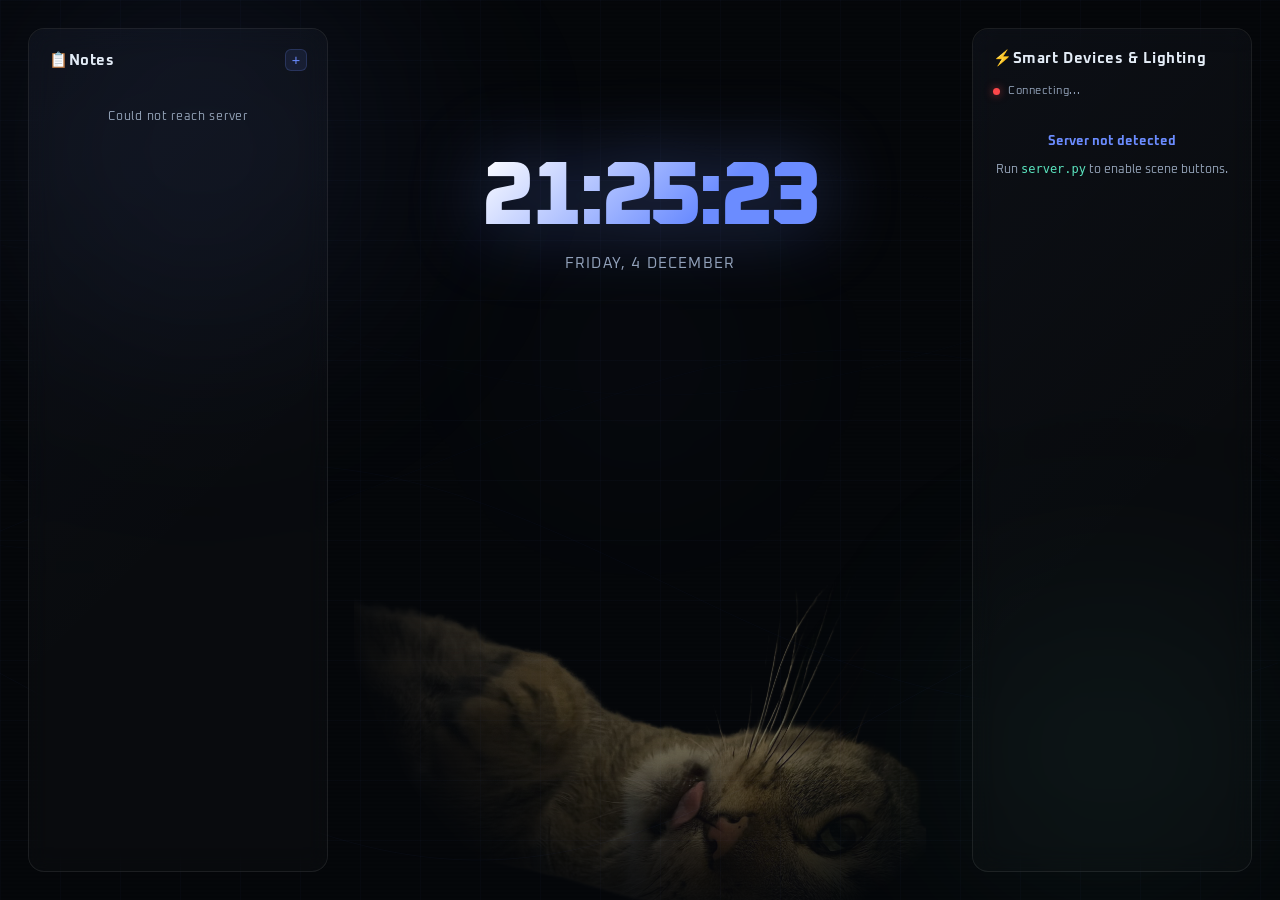
<file: desktop/index.html>
<!DOCTYPE html>
<html lang="en">
<head>
  <meta charset="utf-8">
  <title>WalterCK · Desktop</title>
  <meta name="viewport" content="width=device-width, initial-scale=1">
  <link href="https://fonts.googleapis.com/css2?family=Oxanium:wght@300;400;600;700;800&display=swap" rel="stylesheet">
  <style>
    /* ─── Tokens — matches walterck.com ─── */
    :root {
      --bg:        #05070a;
      --bg2:       #0f1419;
      --accent:    #6b8cff;
      --accent2:   #5be6c0;
      --glow:      rgba(107,140,255,0.25);
      --glow2:     rgba(91,230,192,0.18);
      --text:      #e6eef6;
      --muted:     #94a3b8;
      --glass:     rgba(255,255,255,0.03);
      --border:    rgba(255,255,255,0.08);
      --radius:    16px;
      --shadow:    0 12px 40px rgba(0,0,0,0.6);
      --transition: 300ms cubic-bezier(0.4, 0, 0.2, 1);
      --font:      'Oxanium', sans-serif;
    }

    /* ─── Reset ─── */
    *, *::before, *::after { box-sizing: border-box; margin: 0; padding: 0; }
    html, body {
      width: 100%; height: 100%; overflow: hidden;
      font-family: var(--font);
      background: var(--bg);
      color: var(--text);
      user-select: none;
      -webkit-font-smoothing: antialiased;
    }

    /* ─── Background layers ─── */
    #bg-canvas { position: fixed; inset: 0; z-index: 0; pointer-events: none; }

    .glow-orb {
      position: fixed; border-radius: 50%; filter: blur(90px);
      pointer-events: none; z-index: 0;
    }
    .glow-orb.a {
      width: 600px; height: 600px;
      top: -150px; left: -100px;
      background: radial-gradient(circle, rgba(107,140,255,0.10) 0%, transparent 70%);
    }
    .glow-orb.b {
      width: 500px; height: 500px;
      bottom: -100px; right: -80px;
      background: radial-gradient(circle, rgba(91,230,192,0.08) 0%, transparent 70%);
    }
    .glow-orb.c {
      width: 300px; height: 300px;
      top: 40%; left: 50%; transform: translate(-50%,-50%);
      background: radial-gradient(circle, rgba(107,140,255,0.05) 0%, transparent 70%);
    }

    /* Grid overlay */
    .grid-overlay {
      position: fixed; inset: 0; z-index: 0; pointer-events: none;
      background-image:
        linear-gradient(rgba(107,140,255,0.025) 1px, transparent 1px),
        linear-gradient(90deg, rgba(107,140,255,0.025) 1px, transparent 1px);
      background-size: 60px 60px;
    }

    /* Rain */
    .rain { position: fixed; inset: 0; z-index: 1; pointer-events: none; overflow: hidden; }
    .drop {
      position: absolute; top: -40px;
      width: 1px; height: 32px;
      background: linear-gradient(to bottom, transparent, rgba(107,140,255,0.3));
      animation: fall linear infinite;
      border-radius: 1px;
    }
    @keyframes fall {
      to { transform: translateY(110vh); }
    }

    /* Scan line */
    .scanline {
      position: fixed; inset: 0; z-index: 2; pointer-events: none;
      background: repeating-linear-gradient(
        0deg, transparent, transparent 2px,
        rgba(0,0,0,0.025) 2px, rgba(0,0,0,0.025) 4px
      );
    }

    /* ─── Layout ─── */
    #app {
      position: relative; z-index: 10;
      width: 100vw; height: 100vh;
      display: grid;
      grid-template-columns: 300px 1fr 280px;
      grid-template-rows: 1fr;
      gap: 20px;
      padding: 28px;
      pointer-events: none;
    }
    #app > * { pointer-events: all; }

    /* ─── Panel base — matches walterck.com .card ─── */
    .panel {
      background: rgba(255,255,255,0.02);
      border: 1px solid var(--border);
      border-radius: var(--radius);
      backdrop-filter: blur(12px);
      -webkit-backdrop-filter: blur(12px);
      padding: 20px;
      position: relative;
      overflow: hidden;
      transition: var(--transition);
    }
    .panel::before {
      content: '';
      position: absolute; inset: 0;
      background: linear-gradient(135deg, rgba(107,140,255,0.03) 0%, transparent 60%);
      pointer-events: none;
      border-radius: var(--radius);
    }
    .panel-title {
      font-size: 0.95rem; font-weight: 700;
      letter-spacing: 0.04em;
      color: var(--text); margin-bottom: 16px;
      display: flex; align-items: center; gap: 7px;
    }

    /* ─── Clock — spans full height, centred ─── */
    #clock-panel {
      grid-column: 2;
      display: flex; flex-direction: column; align-items: center;
      justify-content: flex-start; padding: 14vh 28px 22px;
      background: transparent; border: none;
      backdrop-filter: none;
    }
    #clock-panel::before { display: none; }

    #time-display {
      font-size: clamp(4rem, 7vw, 7rem);
      font-weight: 800; letter-spacing: -0.04em;
      background: linear-gradient(135deg, #ffffff 0%, var(--accent) 65%);
      -webkit-background-clip: text; background-clip: text; color: transparent;
      line-height: 1;
      filter: drop-shadow(0 0 40px rgba(107,140,255,0.45));
    }
    #date-display {
      font-size: 0.92rem; font-weight: 400; color: var(--muted);
      letter-spacing: 0.08em; margin-top: 10px;
      text-transform: uppercase;
    }

    /* ─── Lists ─── */
    #lists-panel {
      grid-column: 1;
      display: flex; flex-direction: column;
      overflow: hidden;
    }

    /* Scrollable notes wrapper — mirrors tuya-wrapper/tuya-content */
    #notes-wrapper {
      flex: 1; min-height: 0;
      position: relative;
    }
    #notes-content {
      height: 100%;
      overflow-y: auto; overflow-x: hidden;
      scrollbar-width: none;
      display: flex; flex-direction: column; gap: 10px;
      padding-top: 3px; padding-bottom: 4px;
    }
    #notes-content::-webkit-scrollbar { display: none; }

    /* Hover scroll zones — same as tuya */
    #notes-scroll-top, #notes-scroll-bottom {
      position: absolute; left: 0; right: 0; height: 48px;
      z-index: 12; pointer-events: all;
    }
    #notes-scroll-top    { top: 0; }
    #notes-scroll-bottom { bottom: 0; }
    #notes-scroll-top.hidden, #notes-scroll-bottom.hidden { pointer-events: none; }

    /* Dynamic note blocks — generated by JS */
    .list-block {
      flex-shrink: 0;           /* never compress */
      display: flex; flex-direction: column;
    }
    .list-label {
      font-size: 0.58rem; font-weight: 700;
      letter-spacing: 0.16em; text-transform: uppercase;
      color: var(--muted); margin-bottom: 6px; padding-left: 2px;
      flex-shrink: 0;
    }
    .list-box {
      /* 4 lines minimum: font-size 0.82rem * line-height 1.65 * 4 + padding */
      min-height: calc(0.82rem * 1.65 * 4 + 20px);
      background: rgba(255,255,255,0.025);
      border: 1px solid var(--border);
      border-radius: 10px;
      padding: 10px 12px;
      font-family: var(--font);
      font-size: 0.82rem; line-height: 1.65;
      color: var(--text);
      outline: none;
      overflow-y: visible;      /* show full content, panel scrolls */
      overflow-x: hidden;
      white-space: pre-wrap; word-break: break-word;
      transition: border-color 0.2s, box-shadow 0.2s;
      user-select: text;
    }
    .list-box:focus {
      border-color: rgba(107,140,255,0.4);
      box-shadow: 0 0 0 2px rgba(107,140,255,0.07), 0 0 18px rgba(107,140,255,0.05);
      background: rgba(255,255,255,0.035);
    }

    /* Empty/loading state */
    #notes-loading {
      font-size: 0.72rem; color: var(--muted);
      text-align: center; padding: 20px 0;
      letter-spacing: 0.06em;
    }

    /* ─── Notes panel header row ─── */
    #notes-header {
      display: flex; align-items: center;
      margin-bottom: 16px; flex-shrink: 0;
    }
    #notes-header .panel-title { margin-bottom: 0; flex: 1; }

    #btn-new-note {
      width: 22px; height: 22px; border-radius: 6px;
      background: rgba(107,140,255,0.1);
      border: 1px solid rgba(107,140,255,0.2);
      color: var(--accent); font-size: 0.9rem; line-height: 1;
      display: flex; align-items: center; justify-content: center;
      cursor: pointer;
      transition: background 0.2s, border-color 0.2s, box-shadow 0.2s;
      flex-shrink: 0;
    }
    #btn-new-note:hover {
      background: rgba(107,140,255,0.22);
      border-color: rgba(107,140,255,0.45);
      box-shadow: 0 0 10px rgba(107,140,255,0.15);
    }

    .reorder-input {
      width: 32px; padding: 1px 4px;
      background: rgba(255,255,255,0.06);
      border: 1px solid rgba(107,140,255,0.4);
      border-radius: 4px;
      color: var(--accent); font-family: var(--font);
      font-size: 0.68rem; text-align: center;
      outline: none;
    }
    .reorder-input::-webkit-inner-spin-button,
    .reorder-input::-webkit-outer-spin-button { -webkit-appearance: none; }

    /* Delete × button on each note label row */
    .list-label-row {
      display: flex; align-items: center;
      margin-bottom: 6px; flex-shrink: 0;
    }
    .list-label-row .list-label { margin-bottom: 0; flex: 1; }
    .btn-delete-note, .btn-rename-note {
      width: 16px; height: 16px; border-radius: 4px;
      background: transparent; border: none;
      color: var(--muted); font-size: 0.7rem; line-height: 1;
      display: flex; align-items: center; justify-content: center;
      cursor: pointer; opacity: 0;
      transition: opacity 0.15s, color 0.15s, background 0.15s;
      flex-shrink: 0;
    }
    .list-block:hover .btn-delete-note,
    .list-block:hover .btn-rename-note { opacity: 1; }
    .btn-delete-note:hover { color: #ff6b6b; }
    .btn-delete-note.armed { color: #22c55e; opacity: 1; }
    .btn-rename-note:hover { color: var(--accent); }
    /* Inline rename — label becomes an input */
    .list-label[contenteditable="true"] {
      outline: none;
      border-bottom: 1px solid rgba(107,140,255,0.5);
      color: var(--accent);
      cursor: text;
      min-width: 30px;
    }

    /* Inline create form */
    #new-note-form {
      display: none; flex-direction: row; gap: 6px;
      align-items: center; flex-shrink: 0;
      margin-bottom: 4px;
    }
    #new-note-form.visible { display: flex; }
    #new-note-input {
      flex: 1;
      background: rgba(255,255,255,0.04);
      border: 1px solid rgba(107,140,255,0.3);
      border-radius: 8px;
      padding: 5px 10px;
      font-family: var(--font); font-size: 0.78rem;
      color: var(--text); outline: none;
      letter-spacing: 0.04em;
    }
    #new-note-input::placeholder { color: var(--muted); }
    #new-note-input:focus { border-color: rgba(107,140,255,0.6); }
    #btn-confirm-note {
      padding: 5px 10px; border-radius: 8px;
      background: rgba(107,140,255,0.15);
      border: 1px solid rgba(107,140,255,0.3);
      color: var(--accent); font-family: var(--font);
      font-size: 0.72rem; font-weight: 700;
      cursor: pointer; letter-spacing: 0.06em;
      transition: background 0.2s, border-color 0.2s;
    }
    #btn-confirm-note:hover { background: rgba(107,140,255,0.28); border-color: rgba(107,140,255,0.5); }
    #btn-cancel-note {
      padding: 5px 8px; border-radius: 8px;
      background: transparent; border: 1px solid var(--border);
      color: var(--muted); font-family: var(--font);
      font-size: 0.72rem; cursor: pointer;
      transition: border-color 0.2s, color 0.2s;
    }
    #btn-cancel-note:hover { border-color: rgba(255,255,255,0.2); color: var(--text); }

    /* ─── Smart Devices panel ─── */
    #tuya-panel {
      grid-column: 3;
      display: flex; flex-direction: column;
      overflow: hidden;
    }
    #tuya-wrapper {
      flex: 1; min-height: 0;
      position: relative;
    }
    #tuya-content {
      height: 100%;
      overflow-y: auto; overflow-x: hidden;
      scrollbar-width: none;
      padding-top: 3px;
    }
    #tuya-content::-webkit-scrollbar { display: none; }

    /* Tuya hover scroll zones */
    #scroll-zone-top, #scroll-zone-bottom {
      position: absolute; left: 0; right: 0; height: 48px;
      z-index: 12; pointer-events: all;
    }
    #scroll-zone-top    { top: 0; }
    #scroll-zone-bottom { bottom: 0; }
    #scroll-zone-top.hidden, #scroll-zone-bottom.hidden { pointer-events: none; }

    #server-status {
      display: flex; align-items: center; gap: 8px;
      margin-bottom: 16px; flex-shrink: 0;
    }
    .status-dot {
      width: 7px; height: 7px; border-radius: 50%;
      background: #ff4545; flex-shrink: 0;
      transition: background 0.3s;
      box-shadow: 0 0 8px rgba(255,69,69,0.6);
    }
    .status-dot.online {
      background: var(--accent2);
      box-shadow: 0 0 8px rgba(91,230,192,0.6);
    }

    #status-text { font-size: 0.68rem; color: var(--muted); letter-spacing: 0.05em; }

    #scripts-list {
      display: flex; flex-direction: column; gap: 8px;
    }

    /* Script buttons — match walterck.com card hover style */
    .script-btn, .script-btn * {
      cursor: pointer;
    }
    .script-btn {
      display: flex; align-items: center; gap: 11px;
      padding: 11px 14px;
      background: rgba(255,255,255,0.02);
      border: 1px solid var(--border);
      border-radius: 12px;
      color: var(--text); font-family: var(--font);
      font-size: 0.8rem; font-weight: 600;
      cursor: pointer; text-align: left;
      transition: all 0.3s cubic-bezier(0.4, 0, 0.2, 1);
      letter-spacing: 0.02em;
      position: relative; overflow: hidden;
    }
    .script-btn::after {
      content: ''; position: absolute; inset: 0;
      background: linear-gradient(90deg, rgba(107,140,255,0) 0%, rgba(107,140,255,0.06) 100%);
      opacity: 0; transition: opacity 0.3s;
    }
    .script-btn:hover {
      border-color: var(--accent);
      background: rgba(255,255,255,0.05);
      transform: translateY(-2px);
      box-shadow: var(--shadow);
    }
    .script-btn:hover::after { opacity: 1; }
    .script-btn:active { transform: translateY(-1px) scale(0.99); }
    .script-btn.fired {
      border-color: #22c55e;
      background: rgba(34,197,94,0.12);
      box-shadow: 0 0 18px rgba(34,197,94,0.3);
    }

    .btn-icon {
      width: 28px; height: 28px; border-radius: 8px;
      background: rgba(107,140,255,0.1);
      border: 1px solid rgba(107,140,255,0.18);
      display: flex; align-items: center; justify-content: center;
      flex-shrink: 0; font-size: 0.85rem;
      transition: background 0.2s;
    }
    .script-btn:hover .btn-icon {
      background: rgba(107,140,255,0.2);
      border-color: rgba(107,140,255,0.35);
    }
    .btn-name { flex: 1; overflow: hidden; text-overflow: ellipsis; white-space: nowrap; }
    .btn-arrow { font-size: 0.6rem; color: var(--muted); opacity: 0; transition: opacity 0.2s; }
    .script-btn:hover .btn-arrow { opacity: 1; }

    .no-server {
      font-size: 0.75rem; color: var(--muted); line-height: 1.65;
      padding: 14px 0; text-align: center;
    }
    .no-server strong { color: var(--accent); display: block; margin-bottom: 8px; font-size: 0.8rem; }

    /* ─── Particles ─── */
    .particle {
      position: fixed; pointer-events: none; z-index: 1;
      border-radius: 50%;
      background: var(--accent);
      animation: float-up linear infinite;
    }
    @keyframes float-up {
      0%   { transform: translateY(0) scale(1); opacity: var(--op); }
      100% { transform: translateY(-100vh) scale(0); opacity: 0; }
    }

    /* ─── Lightning flash ─── */
    #flash {
      position: fixed; inset: 0; z-index: 50;
      background: rgba(107,140,255,0.05);
      pointer-events: none; opacity: 0;
      transition: opacity 0.05s;
    }

    /* ─── Cat photo ─── */
    #photo-bg {
      position: fixed;
      bottom: -160px;
      left: 50%;
      transform: translateX(-50%);
      height: 80vh;
      width: auto;
      z-index: 3;
      pointer-events: none;
      opacity: 0.5;
      mix-blend-mode: screen;
      -webkit-mask-image: radial-gradient(ellipse 80% 72% at 57% 58%, black 45%, rgba(0,0,0,0.5) 65%, transparent 90%);
      mask-image: radial-gradient(ellipse 75% 70% at 60% 25%, black 40%, rgba(0, 0, 0, 0.5) 62%, transparent 85%)
    }

    /* ─── Responsive ─── */
    @media (max-width: 1200px) {
      #app { grid-template-columns: 260px 1fr 240px; padding: 20px; gap: 16px; }
    }
    @media (max-width: 900px) {
      #app {
        grid-template-columns: 1fr 1fr;
        grid-template-rows: auto 1fr;
        overflow-y: auto;
      }
      #clock-panel { grid-column: 1 / 3; grid-row: 1; height: auto; min-height: 120px; }
      #lists-panel { grid-column: 1; grid-row: 2; }
      #tuya-panel  { grid-column: 2; grid-row: 2; }
    }
  </style>
</head>
<body>

  <!-- Background -->
  <canvas id="bg-canvas"></canvas>
  <div class="glow-orb a"></div>
  <div class="glow-orb b"></div>
  <div class="glow-orb c"></div>
  <div class="grid-overlay"></div>
  <div class="rain" id="rain"></div>
  <div class="scanline"></div>
  <div id="flash"></div>

  <img id="photo-bg" src="cat.png" alt="">

  <!-- App -->
  <div id="app">

    <!-- ── NOTES (left) — dynamically populated ── -->
    <div id="lists-panel" class="panel">
      <div id="notes-header">
        <div class="panel-title">📋Notes</div>
        <button id="btn-new-note">+</button>
      </div>
      <div id="new-note-form">
        <input id="new-note-input" type="text" placeholder="Note name…" spellcheck="false" maxlength="40">
        <button id="btn-confirm-note">Add</button>
        <button id="btn-cancel-note">✕</button>
      </div>
      <div id="notes-wrapper">
        <div id="notes-scroll-top"></div>
        <div id="notes-scroll-bottom"></div>
        <div id="notes-content">
          <div id="notes-loading">Loading…</div>
        </div>
      </div>
    </div>

    <!-- ── CLOCK (centre, spans full height) ── -->
    <div id="clock-panel">
      <div id="time-display">00:00:00</div>
      <div id="date-display">Thursday, 16 April</div>
    </div>

    <!-- ── LIGHTING & SMART DEVICES (right) ── -->
    <div id="tuya-panel" class="panel">
      <div class="panel-title">⚡Smart Devices &amp; Lighting</div>
      <div id="server-status">
        <div class="status-dot" id="status-dot"></div>
        <span id="status-text">Connecting…</span>
      </div>
      <div id="tuya-wrapper">
        <div id="scroll-zone-top"></div>
        <div id="scroll-zone-bottom"></div>
        <div id="tuya-content" style="position:relative;">
          <div id="scripts-list">
            <div class="no-server">
              <strong>Server not detected</strong>
              Run <code style="color:var(--accent2)">server.py</code> to enable scene buttons.
            </div>
          </div>
        </div>
      </div>
    </div>

  </div>

  <script>
  /* ══════════════════════════════════════════
     RAIN
  ══════════════════════════════════════════ */
  (function () {
    const rain = document.getElementById('rain');
    for (let i = 0; i < 120; i++) {
      const d = document.createElement('div');
      d.className = 'drop';
      d.style.left = Math.random() * 100 + 'vw';
      const dur = (Math.random() * 2.5 + 1.8).toFixed(2);
      d.style.animationDuration = dur + 's';
      d.style.animationDelay = (-Math.random() * 5).toFixed(2) + 's';
      d.style.opacity = (Math.random() * 0.45 + 0.04).toFixed(2);
      d.style.height = (Math.random() * 22 + 14) + 'px';
      rain.appendChild(d);
    }
  })();

  /* ══════════════════════════════════════════
     FLOATING PARTICLES
  ══════════════════════════════════════════ */
  (function () {
    for (let i = 0; i < 20; i++) {
      const p = document.createElement('div');
      p.className = 'particle';
      const size = Math.random() * 2.5 + 0.5;
      const op   = (Math.random() * 0.12 + 0.02).toFixed(3);
      p.style.cssText = `
        left: ${Math.random() * 100}%;
        bottom: -10px;
        width: ${size}px; height: ${size}px;
        --op: ${op};
        animation-duration: ${(Math.random() * 18 + 10).toFixed(1)}s;
        animation-delay: ${(-Math.random() * 20).toFixed(1)}s;
      `;
      document.body.appendChild(p);
    }
  })();

  /* ══════════════════════════════════════════
     BACKGROUND CANVAS — aurora lines
  ══════════════════════════════════════════ */
  (function () {
    const cvs = document.getElementById('bg-canvas');
    const ctx = cvs.getContext('2d');
    let W, H, t = 0;

    function resize() {
      W = cvs.width  = window.innerWidth;
      H = cvs.height = window.innerHeight;
    }
    window.addEventListener('resize', resize);
    resize();

    const lines = Array.from({ length: 5 }, (_, i) => ({
      phase: (i / 5) * Math.PI * 2,
      amp:   60 + i * 20,
      speed: 0.0004 + i * 0.00015,
      y:     0.2 + i * 0.15,
      alpha: 0.015 + i * 0.005,
    }));

    function draw() {
      ctx.clearRect(0, 0, W, H);
      t += 0.6;
      lines.forEach(l => {
        ctx.beginPath();
        for (let x = 0; x <= W; x += 3) {
          const y = H * l.y + Math.sin(x * 0.004 + t * l.speed * 1000 + l.phase) * l.amp;
          x === 0 ? ctx.moveTo(x, y) : ctx.lineTo(x, y);
        }
        ctx.strokeStyle = `rgba(107,140,255,${l.alpha})`;
        ctx.lineWidth = 1;
        ctx.stroke();
      });
      requestAnimationFrame(draw);
    }
    draw();
  })();

  /* ══════════════════════════════════════════
     CLOCK
  ══════════════════════════════════════════ */
  const DAYS   = ['Sunday','Monday','Tuesday','Wednesday','Thursday','Friday','Saturday'];
  const MONTHS = ['January','February','March','April','May','June',
                  'July','August','September','October','November','December'];

  function pad(n) { return String(n).padStart(2, '0'); }

  function updateClock() {
    const now = new Date();
    document.getElementById('time-display').textContent =
      `${pad(now.getHours())}:${pad(now.getMinutes())}:${pad(now.getSeconds())}`;
    document.getElementById('date-display').textContent =
      `${DAYS[now.getDay()]}, ${now.getDate()} ${MONTHS[now.getMonth()]}`;
  }

  setInterval(updateClock, 1000);
  updateClock();

  /* ══════════════════════════════════════════
     OCCASIONAL LIGHTNING FLASH
  ══════════════════════════════════════════ */
  (function lightningLoop() {
    const flash = document.getElementById('flash');
    const delay = 8000 + Math.random() * 20000;
    setTimeout(() => {
      flash.style.opacity = '1';
      setTimeout(() => {
        flash.style.opacity = '0';
        setTimeout(() => {
          flash.style.opacity = '1';
          setTimeout(() => { flash.style.opacity = '0'; lightningLoop(); }, 80);
        }, 120);
      }, 60);
    }, delay);
  })();

  /* ══════════════════════════════════════════
     NOTES — dynamic, driven by server /notes
     Format: array of [title, content] pairs
     Order = array order. One write per change.
  ══════════════════════════════════════════ */
  (function () {
    const NOTES_URL  = 'http://localhost:8765/notes';
    const panel      = document.getElementById('notes-content');
    const loadingEl  = document.getElementById('notes-loading');
    const newForm    = document.getElementById('new-note-form');
    const newInput   = document.getElementById('new-note-input');
    const btnNew     = document.getElementById('btn-new-note');
    const btnConfirm = document.getElementById('btn-confirm-note');
    const btnCancel  = document.getElementById('btn-cancel-note');

    // Ordered list of [title, content] — source of truth for DOM order
    let notePairs = [];
    // title → { block, box, lbl }
    const boxes = new Map();

    // ── Hover-to-scroll ───────────────────────────────────────────────
    (function () {
      const content = document.getElementById('notes-content');
      const zTop    = document.getElementById('notes-scroll-top');
      const zBot    = document.getElementById('notes-scroll-bottom');
      const SPEED   = 12;
      let rafId = null, dir = 0;
      function updateZones() {
        zTop.classList.toggle('hidden', content.scrollTop <= 0);
        zBot.classList.toggle('hidden', content.scrollTop + content.clientHeight >= content.scrollHeight - 1);
      }
      function tick() { content.scrollTop += dir * SPEED; updateZones(); rafId = requestAnimationFrame(tick); }
      function start(d) { dir = d; if (!rafId) rafId = requestAnimationFrame(tick); }
      function stop()   { if (rafId) { cancelAnimationFrame(rafId); rafId = null; } }
      zTop.addEventListener('mouseenter', () => start(-1));
      zTop.addEventListener('mouseleave', stop);
      zBot.addEventListener('mouseenter', () => start(1));
      zBot.addEventListener('mouseleave', stop);
      content.addEventListener('scroll', updateZones);
      new MutationObserver(updateZones).observe(content, { childList: true, subtree: true });
      updateZones();
    })();

    // ── Persist entire notePairs array to server ──────────────────────
    let writeInProgress = false;
    let writePending = false;
    let lastEditTime = 0;
    let lastSyncTime = 0;

    async function persistAll() {
      if (writeInProgress) {
        writePending = true; // another write will run after this one finishes
        return;
      }
      writeInProgress = true;
      writePending = false;
      const snapshot = JSON.stringify(notePairs);
      const editedAt = lastEditTime;
      try {
        await fetch(NOTES_URL, {
          method: 'POST',
          headers: { 'Content-Type': 'application/json' },
          body: snapshot
        });
        if (lastEditTime === editedAt) lastSyncTime = Date.now();
      } catch {}
      writeInProgress = false;
      // If anything changed while we were writing, write again immediately
      if (writePending || lastEditTime > lastSyncTime) persistAll();
    }

    let persistTimer = null;
    function schedulePersist() {
      lastEditTime = Date.now();
      clearTimeout(persistTimer);
      persistTimer = setTimeout(persistAll, 1500);
    }

    // ── Create note ───────────────────────────────────────────────────
    btnNew.addEventListener('click', () => {
      newForm.classList.add('visible');
      newInput.value = '';
      newInput.focus();
    });
    btnCancel.addEventListener('click', () => {
      newForm.classList.remove('visible');
      newInput.value = '';
    });
    btnConfirm.addEventListener('click', confirmCreate);
    newInput.addEventListener('keydown', e => {
      if (e.key === 'Enter') confirmCreate();
      if (e.key === 'Escape') btnCancel.click();
    });

    async function confirmCreate() {
      const title = newInput.value.trim();
      if (!title || boxes.has(title)) return;
      newForm.classList.remove('visible');
      newInput.value = '';
      notePairs.push([title, '']);
      const { block, box, lbl } = makeBox(title, '');
      panel.appendChild(block);
      boxes.set(title, { block, box, lbl });
      await persistAll();
    }

    // ── Delete note ───────────────────────────────────────────────────
    async function deleteNote(title) {
      const entry = boxes.get(title);
      if (!entry) return;
      entry.block.remove();
      boxes.delete(title);
      notePairs = notePairs.filter(([t]) => t !== title);
      await persistAll();
    }

    // ── Reorder: move title to newPos (1-based) ───────────────────────
    async function reorderNote(title, newPos) {
      const idx = notePairs.findIndex(([t]) => t === title);
      if (idx === -1) return;
      const [pair] = notePairs.splice(idx, 1);
      const pos = Math.max(0, Math.min(newPos - 1, notePairs.length));
      notePairs.splice(pos, 0, pair);
      // Re-append DOM blocks in new order
      notePairs.forEach(([t]) => {
        const entry = boxes.get(t);
        if (entry) panel.appendChild(entry.block);
      });
      await persistAll();
    }

    // ── Rename note ───────────────────────────────────────────────────
    async function renameNote(oldTitle, newTitle) {
      if (!newTitle || newTitle === oldTitle || boxes.has(newTitle)) return oldTitle;
      const idx = notePairs.findIndex(([t]) => t === oldTitle);
      if (idx === -1) return oldTitle;
      notePairs[idx][0] = newTitle;
      const entry = boxes.get(oldTitle);
      boxes.delete(oldTitle);
      boxes.set(newTitle, entry);
      await persistAll();
      return newTitle;
    }

    // ── Build a note block ────────────────────────────────────────────
    function makeBox(titleArg, content) {
      let title = titleArg;
      const block = document.createElement('div');
      block.className = 'list-block';

      const labelRow = document.createElement('div');
      labelRow.className = 'list-label-row';

      const lbl = document.createElement('div');
      lbl.className = 'list-label';
      lbl.textContent = title;

      // ── Rename ────────────────────────────────────────────────────
      const renameBtn = document.createElement('button');
      renameBtn.className = 'btn-rename-note';
      renameBtn.textContent = '✎';

      renameBtn.addEventListener('click', (e) => {
        e.stopPropagation();
        lbl.contentEditable = 'true';
        lbl.focus();
        const range = document.createRange();
        const sel = window.getSelection();
        range.selectNodeContents(lbl);
        sel.removeAllRanges();
        sel.addRange(range);
      });

      lbl.addEventListener('keydown', async (e) => {
        if (e.key === 'Enter') { e.preventDefault(); lbl.blur(); }
        if (e.key === 'Escape') { lbl.textContent = title; lbl.blur(); }
      });

      lbl.addEventListener('blur', async () => {
        lbl.contentEditable = 'false';
        const typed = lbl.textContent.trim();
        if (!typed) { lbl.textContent = title; return; }
        title = await renameNote(title, typed);
        lbl.textContent = title;
      });

      // ── Reorder ───────────────────────────────────────────────────
      const reorderBtn = document.createElement('button');
      reorderBtn.className = 'btn-rename-note';
      reorderBtn.textContent = '#';

      const reorderInput = document.createElement('input');
      reorderInput.className = 'reorder-input';
      reorderInput.type = 'number';
      reorderInput.min = '1';
      reorderInput.style.display = 'none';

      const reorderConfirm = document.createElement('button');
      reorderConfirm.className = 'btn-rename-note reorder-confirm';
      reorderConfirm.textContent = '✓';
      reorderConfirm.style.display = 'none';

      reorderBtn.addEventListener('click', (e) => {
        e.stopPropagation();
        const currentPos = notePairs.findIndex(([t]) => t === title) + 1;
        reorderInput.value = currentPos || 1;
        reorderInput.style.display = '';
        reorderBtn.style.display = 'none';
        reorderInput.focus();
        reorderInput.select();
      });

      async function doReorder() {
        const newPos = parseInt(reorderInput.value);
        reorderInput.style.display = 'none';
        reorderBtn.style.display = '';
        if (!newPos) return;
        await reorderNote(title, newPos);
      }

      reorderConfirm.addEventListener('click', (e) => { e.stopPropagation(); doReorder(); });
      reorderInput.addEventListener('keydown', (e) => {
        if (e.key === 'Enter') doReorder();
        if (e.key === 'Escape') {
          reorderInput.style.display = 'none';
          reorderConfirm.style.display = 'none';
          reorderBtn.style.display = '';
        }
      });

      // ── Delete ────────────────────────────────────────────────────
      const delBtn = document.createElement('button');
      delBtn.className = 'btn-delete-note';
      delBtn.textContent = '✕';
      let armTimer = null;

      delBtn.addEventListener('click', (e) => {
        e.stopPropagation();
        if (!delBtn.classList.contains('armed')) {
          delBtn.classList.add('armed');
          delBtn.textContent = '✓';
          armTimer = setTimeout(() => {
            delBtn.classList.remove('armed');
            delBtn.textContent = '✕';
            armTimer = null;
          }, 1200);
        } else {
          clearTimeout(armTimer);
          deleteNote(title);
        }
      });

      labelRow.appendChild(lbl);
      labelRow.appendChild(reorderBtn);
      labelRow.appendChild(reorderInput);
      labelRow.appendChild(renameBtn);
      labelRow.appendChild(delBtn);

      const box = document.createElement('div');
      box.className = 'list-box';
      box.contentEditable = 'true';
      box.spellcheck = false;
      box.innerText = content;

      let inputTimer = null;
      box.addEventListener('input', () => {
        const idx = notePairs.findIndex(([t]) => t === title);
        if (idx !== -1) notePairs[idx][1] = box.innerText;
        schedulePersist();
      });

      block.appendChild(labelRow);
      block.appendChild(box);
      return { block, box, lbl };
    }

    // ── Load notes from server ────────────────────────────────────────
    async function loadNotes() {
      if (writeInProgress || lastEditTime > lastSyncTime) return;
      try {
        const r    = await fetch(NOTES_URL);
        const data = await r.json();  // [[title, content], ...]

        if (loadingEl) loadingEl.style.display = 'none';

        // Build set of incoming titles
        const incoming = new Map(data.map(([t, c]) => [t, c]));

        // Remove notes no longer in server
        boxes.forEach((_, t) => {
          if (!incoming.has(t)) {
            boxes.get(t).block.remove();
            boxes.delete(t);
          }
        });

        // Add new notes, update existing
        data.forEach(([title, content]) => {
          if (!boxes.has(title)) {
            const { block, box, lbl } = makeBox(title, content);
            panel.appendChild(block);
            boxes.set(title, { block, box, lbl });
          } else {
            const { box } = boxes.get(title);
            if (document.activeElement !== box && box.innerText !== content) {
              box.innerText = content;
            }
          }
        });

        // Re-apply server order to DOM
        data.forEach(([title]) => {
          const entry = boxes.get(title);
          if (entry) panel.appendChild(entry.block);
        });

        notePairs = data.map(([t, c]) => [t, c]);
        lastSyncTime = Date.now();

      } catch {
        if (loadingEl) loadingEl.textContent = 'Could not reach server';
      }
    }

    loadNotes();
    setInterval(loadNotes, 10000);
  })();

  /* ══════════════════════════════════════════
     SMART DEVICES / TUYA SERVER
  ══════════════════════════════════════════ */
  const SERVER = 'http://localhost:8765';
  const dot    = document.getElementById('status-dot');
  const stxt   = document.getElementById('status-text');
  const sList  = document.getElementById('scripts-list');

  // Custom device order — matched against script filenames (case-insensitive, partial)
  const DEVICE_ORDER = [
    'filters on', 'filters off', 'brightness',
    'lights on', 'lights off', 'lights min', 'lights max',
    'inferno', 'ember', 'viridian', 'cerulean', 'nebula',
    'phone on', 'phone off',
    'powerhouse on', 'powerhouse off',
    'phone 2 on', 'phone 2 off',
    'toothbrush on', 'toothbrush off',
    'powerboard bootup', 'powerboard shutdown'
  ];

  function sortScripts(scripts) {
    return [...scripts].sort((a, b) => {
      const labelA = a.replace(/\.(bat|lnk|vbs)$/i, '').replace(/[-_]/g, ' ').toLowerCase();
      const labelB = b.replace(/\.(bat|lnk|vbs)$/i, '').replace(/[-_]/g, ' ').toLowerCase();
      const iA = DEVICE_ORDER.findIndex(o => labelA.includes(o));
      const iB = DEVICE_ORDER.findIndex(o => labelB.includes(o));
      if (iA === -1 && iB === -1) return labelA.localeCompare(labelB);
      if (iA === -1) return 1;
      if (iB === -1) return -1;
      return iA - iB;
    });
  }

  // 💡 for anything light/ambience-related; 🛡️ for everything else
  function scriptIcon(name) {
    const n = name.toLowerCase().replace(/[-_.]/g, ' ').replace(/\.(bat|lnk|vbs)$/i, '');
    
    const displayWords = ['bright', 'brightness', 'filter', 'filters'];
    
    const lightWords = [
      'light', 'lights', 'lamp', 'bulb',
      'ember', 'inferno', 'nebula', 'viridian', 'cerulean',
      'glow', 'dim', 'warm', 'cool', 'white',
      'colour', 'color', 'hue', 'kelvin', 'lumen'
    ];
  
    if (displayWords.some(w => n.includes(w))) return '🔅';
    if (lightWords.some(w => n.includes(w))) return '💡';
    
    return '🛡️';
  }

  function buildScriptButtons(scripts) {
    sList.innerHTML = '';
    if (!scripts.length) {
      sList.innerHTML = '<div class="no-server">No scripts found in<br><code style="color:var(--accent2)">C:\\Scripts\\Tuya Scenes\\Bones</code></div>';
      return;
    }
    sortScripts(scripts).forEach(name => {
      const btn = document.createElement('button');
      btn.className = 'script-btn';
      const label = name.replace(/\.(bat|lnk|vbs)$/i, '').replace(/[-_]/g, ' ');
      btn.innerHTML = `
        <div class="btn-icon">${scriptIcon(name)}</div>
        <span class="btn-name">${label}</span>
        <span class="btn-arrow">▶</span>
      `;
      btn.addEventListener('click', () => runScript(name, btn));
      sList.appendChild(btn);
    });
  }

  function runScript(name, btn) {
    btn.classList.add('fired');
    fetch(`${SERVER}/run?script=${encodeURIComponent(name)}`)
      .then(r => r.json())
      .then(data => {
        if (data.ok) {
          triggerFlash();
          setTimeout(() => btn.classList.remove('fired'), 1800);
        } else {
          btn.classList.remove('fired');
        }
      })
      .catch(() => btn.classList.remove('fired'));
  }

  function triggerFlash() {
    const f = document.getElementById('flash');
    f.style.opacity = '1';
    setTimeout(() => f.style.opacity = '0', 80);
  }

  async function checkServer() {
   try {
     const r = await fetch(`${SERVER}/ping`, { signal: AbortSignal.timeout(4000) });
     const d = await r.json();
     if (d.alive) {
       dot.classList.add('online');
       stxt.textContent = 'Bridge online';
       if (sList.children.length < 2) loadScripts(); 
     }
   } catch {
     dot.classList.remove('online');
     stxt.textContent = 'Connecting...';
   }
 }

  async function loadScripts() {
    try {
      const r = await fetch(`${SERVER}/list`);
      const d = await r.json();
      buildScriptButtons(d.scripts || []);
    } catch {}
  }

  checkServer();
  setInterval(checkServer, 10000);

  /* ══════════════════════════════════════════
     HOVER-TO-SCROLL
  ══════════════════════════════════════════ */
  (function () {
    const content = document.getElementById('tuya-content');
    const zTop    = document.getElementById('scroll-zone-top');
    const zBot    = document.getElementById('scroll-zone-bottom');
    const SPEED   = 12;
    let rafId     = null;
    let dir       = 0;

    function updateZones() {
      zTop.classList.toggle('hidden', content.scrollTop <= 0);
      zBot.classList.toggle('hidden', content.scrollTop + content.clientHeight >= content.scrollHeight - 1);
    }

    function tick() {
      content.scrollTop += dir * SPEED;
      updateZones();
      rafId = requestAnimationFrame(tick);
    }

    function start(d) { dir = d; if (!rafId) rafId = requestAnimationFrame(tick); }
    function stop()   { if (rafId) { cancelAnimationFrame(rafId); rafId = null; } }

    zTop.addEventListener('mouseenter', () => start(-1));
    zTop.addEventListener('mouseleave', stop);
    zBot.addEventListener('mouseenter', () => start(1));
    zBot.addEventListener('mouseleave', stop);
    content.addEventListener('scroll', updateZones);

    const obs = new MutationObserver(updateZones);
    obs.observe(content, { childList: true, subtree: true });
    updateZones();
  })();

  </script>
</body>
</html>
</file>
